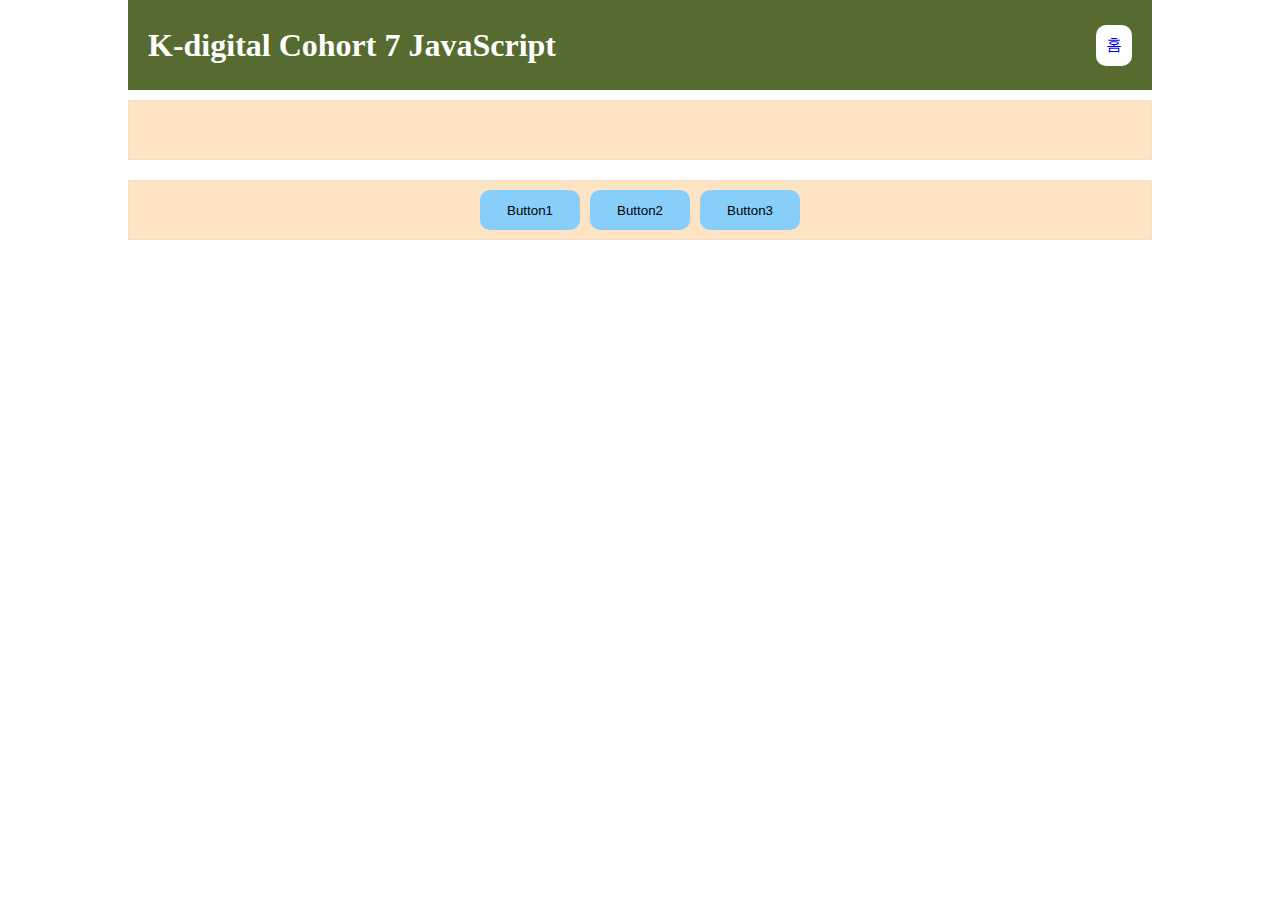
<file: 01/01.html>
<!DOCTYPE html>
<html lang="en">
<head>
    <meta charset="UTF-8">
    <meta name="viewport" content="width=device-width, initial-scale=1.0">
    <title>JavaScript 01</title>
    <link rel="stylesheet" href="../style.css">
    <link rel="stylesheet" href="01.css">
    <script src="./01.js"></script>
</head>

<body>
    <main id='container'>
        <header>
            <h1> K-digital Cohort 7 JavaScript</h1>
            <p><a href="../index.html">홈</a></p>
        </header>
        <article>
            <div id="msg"></div>
            <div>
                <button onclick="handleClick(4)">Button1</button>
                <button onclick="handleClick(8)">Button2</button>
                <button onclick="handleClick(12)">Button3</button>
            </div>
        </article>
    </main>
</body>
</html>
</file>
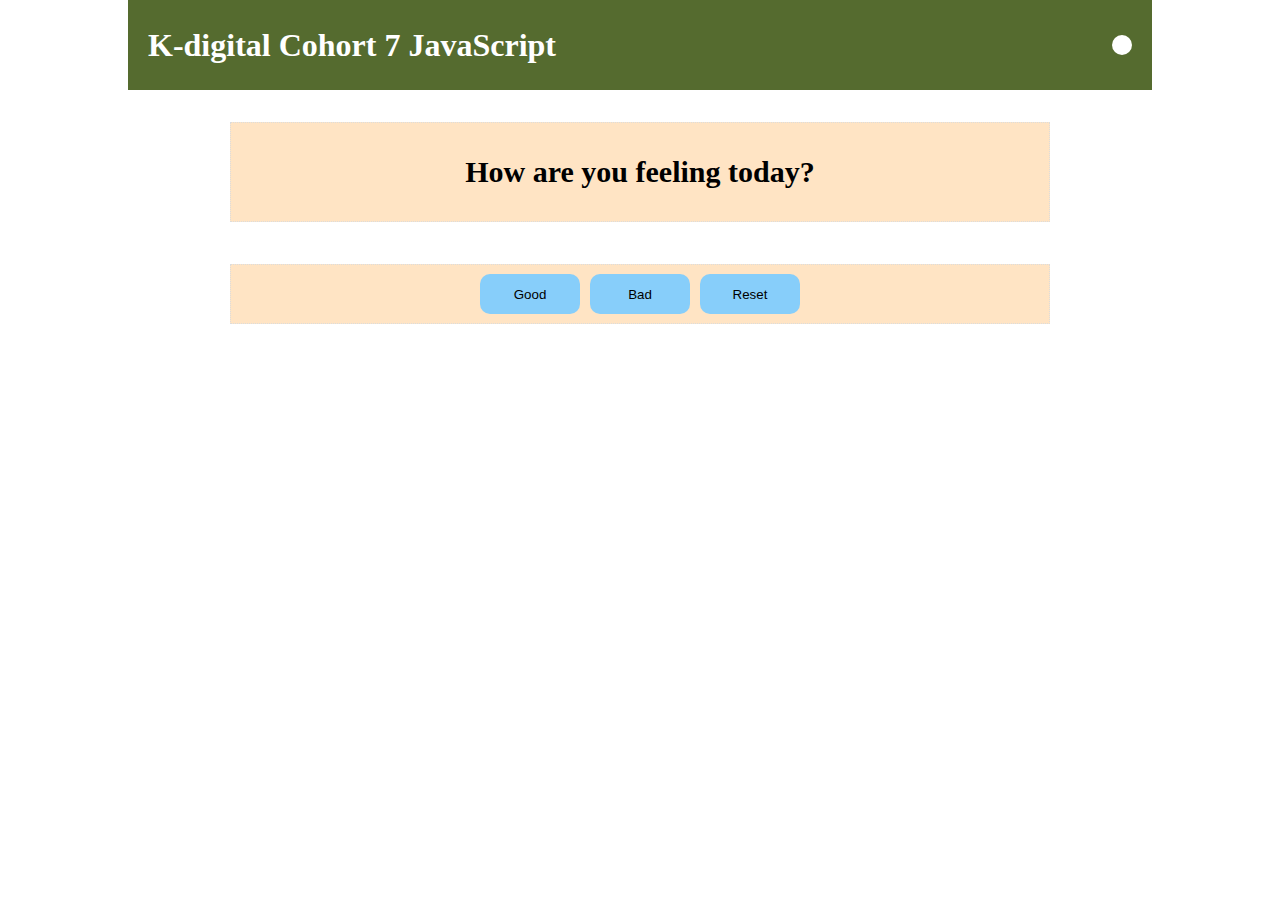
<file: 02/02.html>
<!DOCTYPE html>
<html lang="en">

<head>
    <meta charset="UTF-8">
    <meta name="viewport" content="width=device-width, initial-scale=1.0">
    <title>JavaScript 02</title>
    <link rel="stylesheet" href="../01/01.css">
    <link rel="stylesheet" href="../style.css">
    <link rel="stylesheet" href="./02.css">
    <link rel="stylesheet" href="https://cdnjs.cloudflare.com/ajax/libs/font-awesome/6.5.2/css/all.min.css" integrity="sha512-SnH5WK+bZxgPHs44uWIX+LLJAJ9/2PkPKZ5QiAj6Ta86w+fsb2TkcmfRyVX3pBnMFcV7oQPJkl9QevSCWr3W6A==" crossorigin="anonymous" referrerpolicy="no-referrer" />
    <script src="./02.js"></script>
</head>

<body>
    <main id='container'>
        <header>
            <h1> K-digital Cohort 7 JavaScript</h1>
            <p><a href="../index.html"><i class="fa-solid fa-house"></i></a></p>
        </header>
        <article>
            <div id="msg"> How are you feeling today? </div>
            <div id="btDiv">

            </div>
        </article>
    </main>
</body>

</html>
</file>
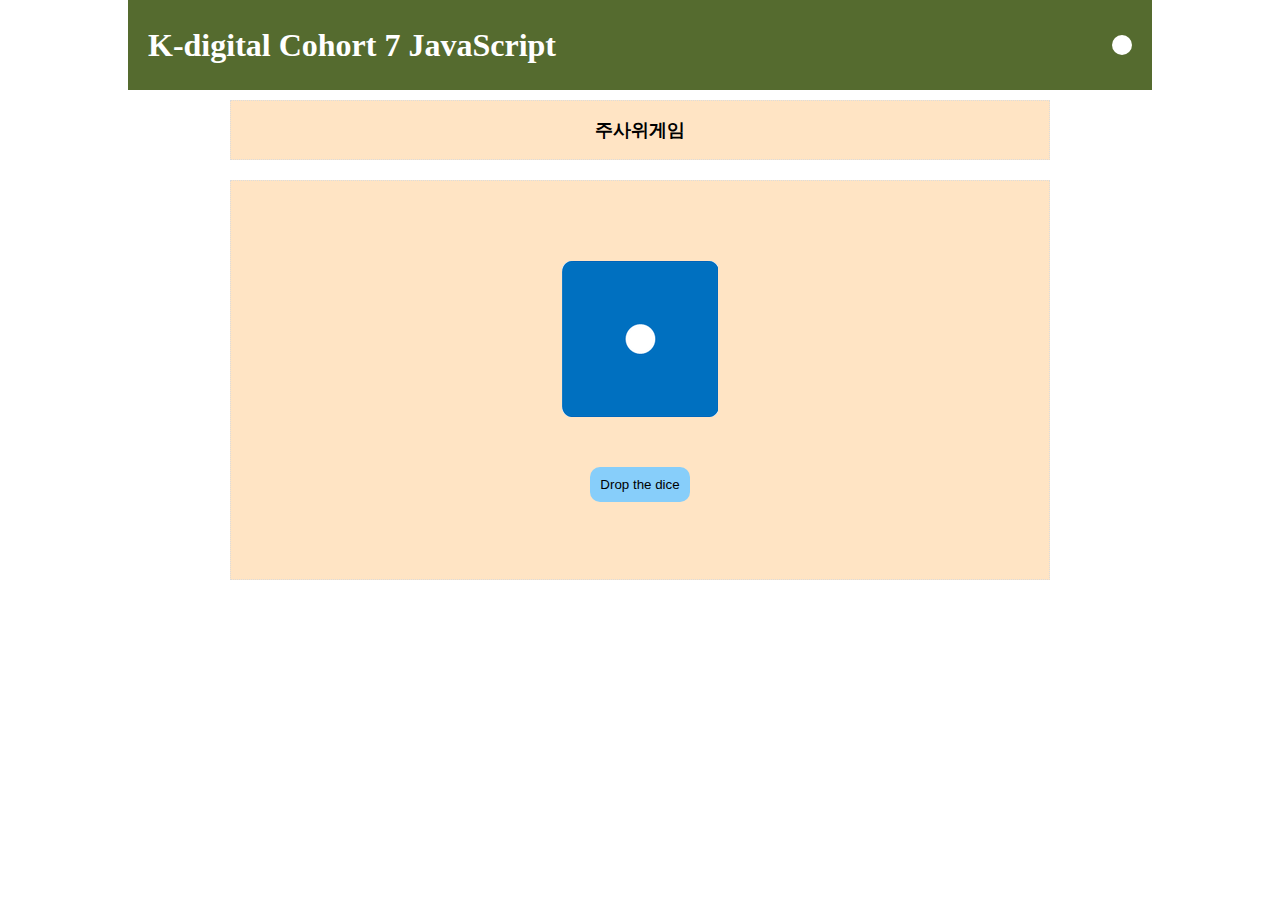
<file: 03/03.html>
<!DOCTYPE html>
<html lang="en">

<head>
    <meta charset="UTF-8">
    <meta name="viewport" content="width=device-width, initial-scale=1.0">
    <title>JavaScript 03</title>
    <link rel="stylesheet" href="../01/01.css">
    <link rel="stylesheet" href="../style.css">
    <link rel="stylesheet" href="./03.css">
    <link rel="stylesheet" href="https://cdnjs.cloudflare.com/ajax/libs/font-awesome/6.5.2/css/all.min.css" integrity="sha512-SnH5WK+bZxgPHs44uWIX+LLJAJ9/2PkPKZ5QiAj6Ta86w+fsb2TkcmfRyVX3pBnMFcV7oQPJkl9QevSCWr3W6A==" crossorigin="anonymous" referrerpolicy="no-referrer" />
    <script src="./03.js"></script>

</head>

<body>
    <main id='container'>
        <header>
            <h1> K-digital Cohort 7 JavaScript</h1>
            <p><a href="../index.html"><i class="fa-solid fa-house"></i></a></p>
        </header>
        <article>
            <div id="msg">주사위게임</div>
            <div id="btDiv">
                <img src="./img/1.png" alt="1">
                <button>Drop the dice</button>
            </div>
        </article>
    </main>
</body>

</html>
</file>
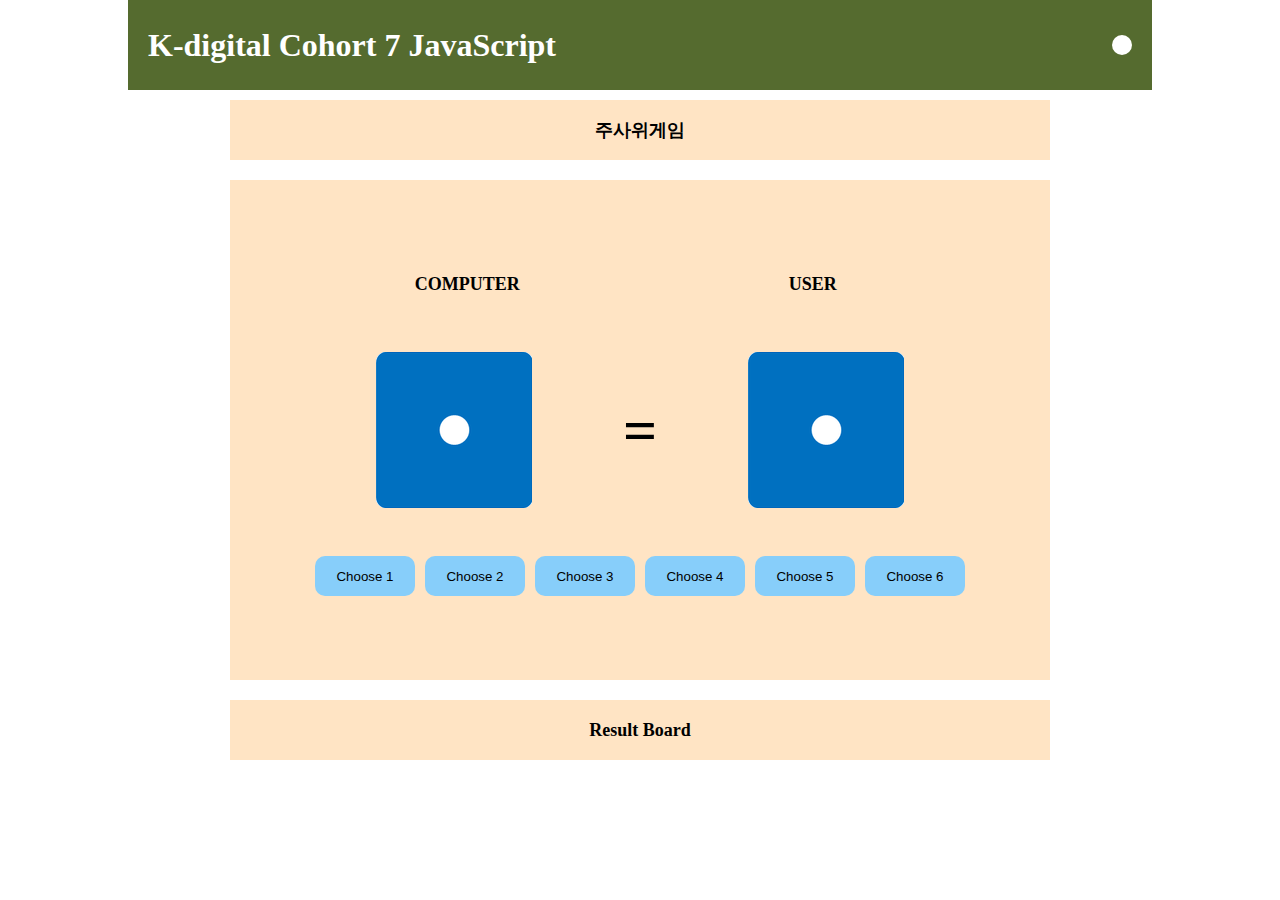
<file: 04/04.html>
<!DOCTYPE html>
<html lang="en">

<head>
    <meta charset="UTF-8">
    <meta name="viewport" content="width=device-width, initial-scale=1.0">
    <title>JavaScript 03</title>
    <!-- <link rel="stylesheet" href="../01/01.css">
    <link rel="stylesheet" href="../style.css">
    <link rel="stylesheet" href="../03/03.css"> -->
    <link rel="stylesheet" href="./04.css">
    <link rel="stylesheet" href="https://cdnjs.cloudflare.com/ajax/libs/font-awesome/6.5.2/css/all.min.css" integrity="sha512-SnH5WK+bZxgPHs44uWIX+LLJAJ9/2PkPKZ5QiAj6Ta86w+fsb2TkcmfRyVX3pBnMFcV7oQPJkl9QevSCWr3W6A==" crossorigin="anonymous" referrerpolicy="no-referrer" />
    <script src="./04.js"></script>

</head>

<body>
    <main id='container'>
        <header>
            <h1> K-digital Cohort 7 JavaScript</h1>
            <p><a href="../index.html"><i class="fa-solid fa-house"></i></a></p>
        </header>
        <article>
            <div id="msg">
                주사위게임
            </div>
            <div id="btDiv4">
                <div id="comuser">
                    <div>COMPUTER</div>
                    <div>USER</div>
                </div>
                <div id="dice">
                    <div>
                        <div><img id="com_img" src="../03/img/1.png" alt="1"></div>
                    </div>
                    <p id="eqls"> = </p>
                    <div>
                        <div><img id="user_img" src="../03/img/1.png" alt="1"></div>
                    </div>
                </div>
                <div>
                    <button>Choose 1</button>
                    <button>Choose 2</button>
                    <button>Choose 3</button>
                    <button>Choose 4</button>
                    <button>Choose 5</button>
                    <button>Choose 6</button>
                </div>

            </div>
            <div id="resultboard">
                Result Board
            </div>
        </article>
    </main>
</body>

</html>
</file>
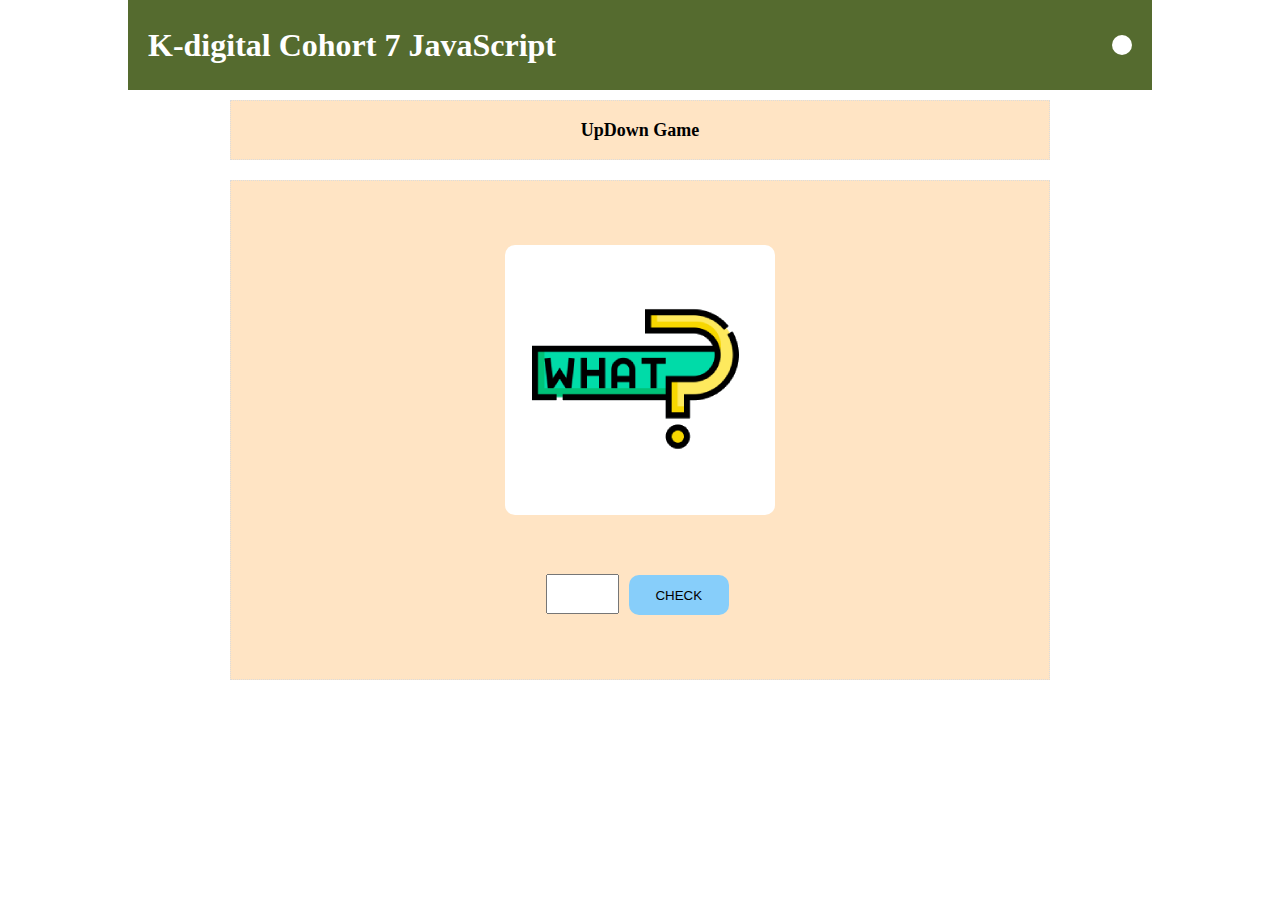
<file: 05_class/05_class.html>
<!DOCTYPE html>
<html lang="ko">

<head>
  <meta charset="UTF-8">
  <meta name="viewport" content="width=device-width, initial-scale=1.0">
  <title>JavaScript 05 UpDown Game</title>
  <link rel="stylesheet" href="../style.css">
  <link rel="stylesheet" href="../01/01.css">
  <link rel="stylesheet" href="../04/04.css">
  <link rel="stylesheet" href="./05.css">
  <link rel="stylesheet" href="https://cdnjs.cloudflare.com/ajax/libs/font-awesome/6.5.2/css/all.min.css" integrity="sha512-SnH5WK+bZxgPHs44uWIX+LLJAJ9/2PkPKZ5QiAj6Ta86w+fsb2TkcmfRyVX3pBnMFcV7oQPJkl9QevSCWr3W6A==" crossorigin="anonymous" referrerpolicy="no-referrer" />
  <script src='./05.js'></script>
</head>

<body>
  <main id='container'>
    <header>
      <h1>K-digital Cohort 7 JavaScript</h1>
      <p><a href='../index.html'><i class="fa-solid fa-house"></i></a></p>
    </header>
    <article>
      <div>UpDown Game</div>
      <div id='btDiv4'>
        <section>
          <p>
            <img id="updownimg" src='./img/what.png' />
          </p>
        </section>
        <section>
          <form>
            <input type='number' id='txt1' min="1" max="100"/>
            <button id='bt'>CHECK</button>
          </form>
        </section>
      </div>
    </article>
  </main>
</body>

</html>
</file>
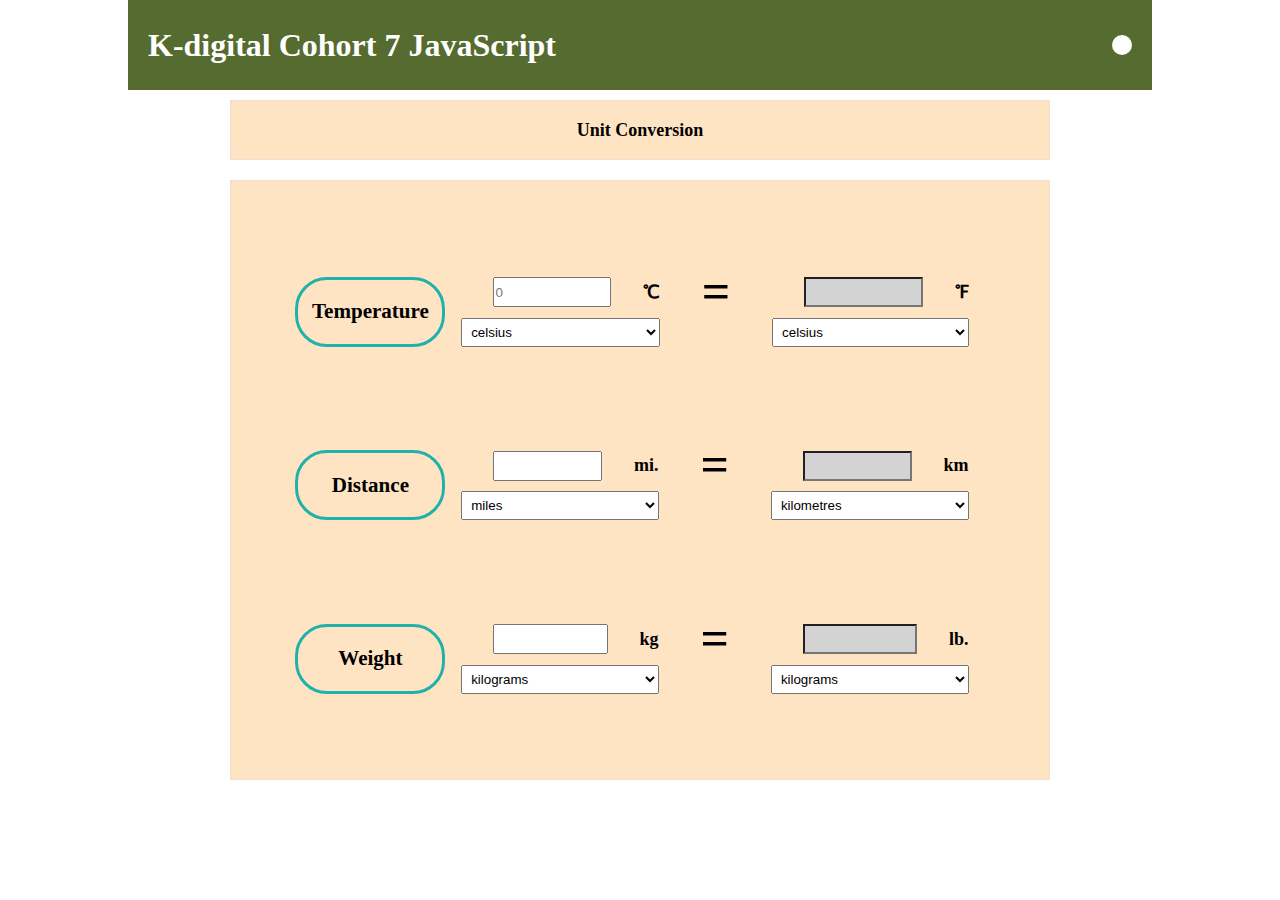
<file: 06/06.html>
<!DOCTYPE html>
<html lang="ko">

<head>
    <meta charset="UTF-8">
    <meta name="viewport" content="width=device-width, initial-scale=1.0">
    <title>JavaScript 05 UpDown Game</title>
    <link rel="stylesheet" href="../style.css">
    <link rel="stylesheet" href="../01/01.css">
    <link rel="stylesheet" href="../04/04.css">
    <link rel="stylesheet" href="./06.css">
    <link rel="stylesheet" href="https://cdnjs.cloudflare.com/ajax/libs/font-awesome/6.5.2/css/all.min.css" integrity="sha512-SnH5WK+bZxgPHs44uWIX+LLJAJ9/2PkPKZ5QiAj6Ta86w+fsb2TkcmfRyVX3pBnMFcV7oQPJkl9QevSCWr3W6A==" crossorigin="anonymous" referrerpolicy="no-referrer" />
    <script src='./06.js'></script>
</head>

<body>
    <main id='container'>
        <header>
            <h1>K-digital Cohort 7 JavaScript</h1>
            <p><a href='../index.html'><i class="fa-solid fa-house"></i></a></p>
        </header>
        <article>
            <div>Unit Conversion</div>
            <div id='btDiv6'>
                <div id="temp1">
                    <section class="nametag">
                        <div class="nameborder">
                            <h3>Temperature</h3>
                        </div>
                    </section>
                    <form class="unit_input">
                        <div id="body1">
                            <section>
                                <div class="inputs">
                                    <input type='number' id='input1' placeholder="0" />
                                    <label id="label1" name="label1">℃</label>
                                </div>
                                <select id="sel1" name="sel1">
                                    <!-- <option selected>-- Please choose a unit --</option> -->
                                    <option value="CC"> celsius </option>
                                    <option value="FF"> fahrenheit </option>
                                </select>
                            </section>
                            <section id="eq2">
                                <p id="eql"> = </p>
                            </section>
                            <section>
                                <div class="inputs">
                                    <input type=" number" id="input2" readonly>
                                    <label id="label2" name="label2">℉</label>
                                </div>
                                <select id="sel2" name="sel2">
                                    <!-- <option selected>-- Please choose a unit --</option> -->
                                    <option value="CC">celsius </option>
                                    <option value="FF">fahrenheit </option>
                                </select>
                            </section>

                        </div>
                    </form>
                </div>
                <div id="distance">
                <section class="nametag">
                    <div class="nameborder">
                        <h3>Distance</h3>
                    </div>
                </section>
                <form class="unit_input">
                    <div id="body1">
                        <section>
                            <div class="inputs">
                                <input type='number' id='input3' />
                                <label id="label3" name="label3">mi.</label>
                            </div>
                            <select id="sel3" name="sel3">
                                <!-- <option selected>-- Please choose a unit --</option> -->
                                <option value="mi"> miles </option>
                                <option value="me"> kilometers </option>
                            </select>
                        </section>
                        <section id="eq2">
                            <p id="eql"> = </p>
                        </section>
                        <section>
                            <div class="inputs">
                                <input type=" number" id="input4" readonly>
                                <label id="label4" name="label4">km</label>
                            </div>
                            <select id="sel4" name="sel4">
                                <!-- <option selected>-- Please choose a unit --</option> -->
                                <option value="me">kilometres </option>
                                <option value="mi">miles </option>
                                
                            </select>
                        </section>

                    </div>
                </form>
            </div>
            <div id="weight">
                <section class="nametag">
                    <div class="nameborder">
                        <h3>Weight</h3>
                    </div>
                </section>
                <form class="unit_input">
                    <div id="body1">
                        <section>
                            <div class="inputs">
                                <input type='number' id='input5' />
                                <label id="label5" name="label5">kg</label>
                            </div>
                            <select id="sel5" name="sel5">
                                <!-- <option selected>-- Please choose a unit --</option> -->
                                <option value="kg"> kilograms </option>
                                <option value="lb"> pounds </option>
                                <option value="oz"> ounces</option>
                            </select>
                        </section>
                        <section id="eq2">
                            <p id="eql"> = </p>
                        </section>
                        <section>
                            <div class="inputs">
                                <input type=" number" id="input6" readonly>
                                <label id="label6" name="label6">lb.</label>
                            </div>
                            <select id="sel2" name="sel2">
                                <!-- <option selected>-- Please choose a unit --</option> -->
                                <option value="kg">kilograms </option>
                                <option value="lb">pounds </option>
                                <option value="oz"> ounces</option>
                            </select>
                        </section>

                    </div>
                </form>
            </div>
            </div>
        </article>
    </main>
</body>

</html>
</file>
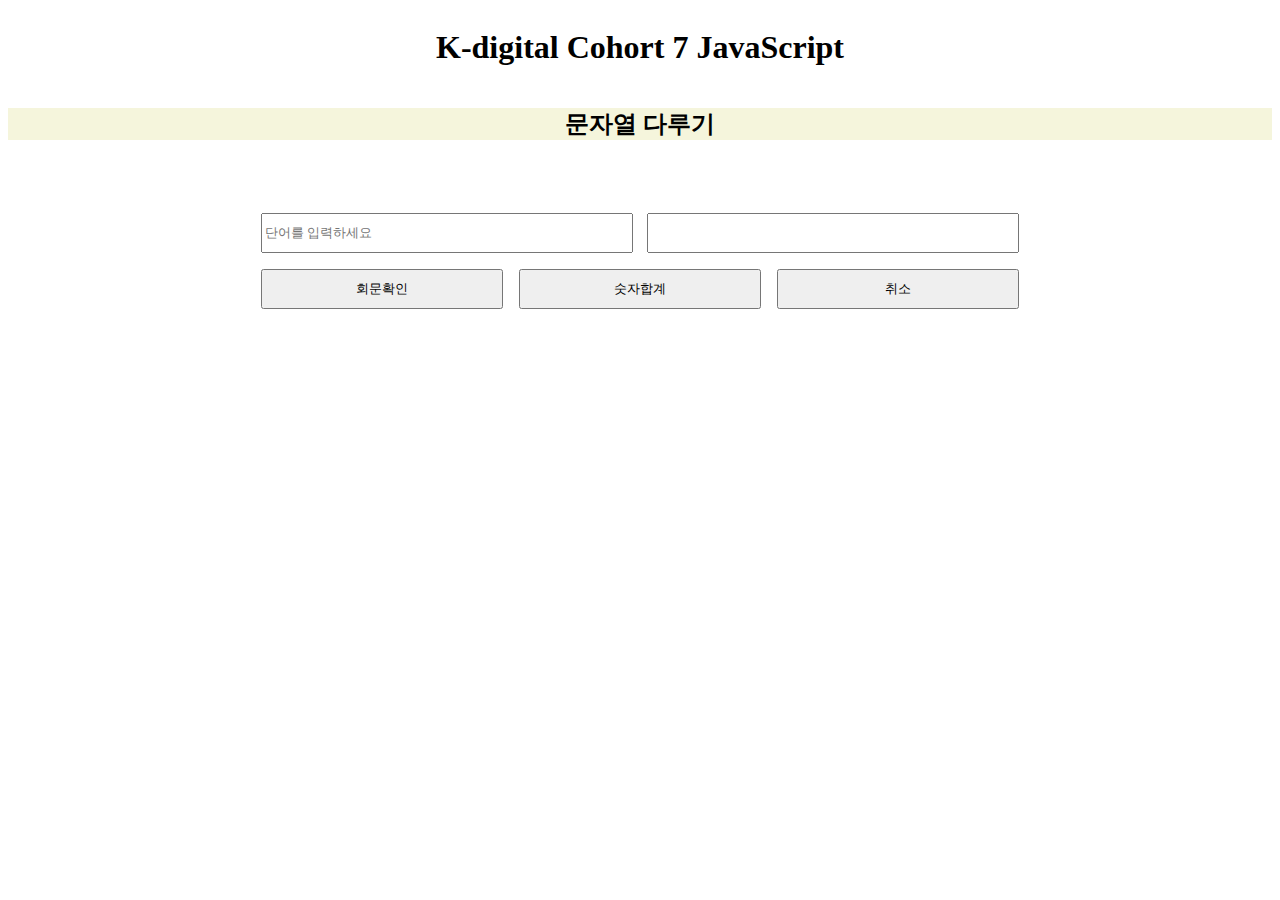
<file: 07/07.html>
<!DOCTYPE html>
<html lang="en">

<head>
    <meta charset="UTF-8">
    <meta name="viewport" content="width=device-width, initial-scale=1.0">
    <title>회문확인</title>
    <link rel="stylesheet" href="./07.css">
    <script src="./07_2.js"></script>
</head>

<body>
    <main class="container">
        <header>
            <h1>K-digital Cohort 7 JavaScript</h1>
            <p><a href='../index.html'><i class="fa-solid fa-house"></i></a></p>
        </header>
           
        <article>
            <div>
                <h2> 문자열 다루기 </h2>
            </div>
            <form>
                <div id="inputs">
                    <input type="text" id="input1" placeholder="단어를 입력하세요" />
                    <input type="text" id="input2" readonly />
                </div>
                <div class="buttons">
                    <button id="bt1">회문확인</button>
                    <button id="bt2">숫자합계</button>
                    <button type="reset" id="bt3">취소</button>
                </div>
            </form>
        </article>
    </main>
</body>

</html>
</file>
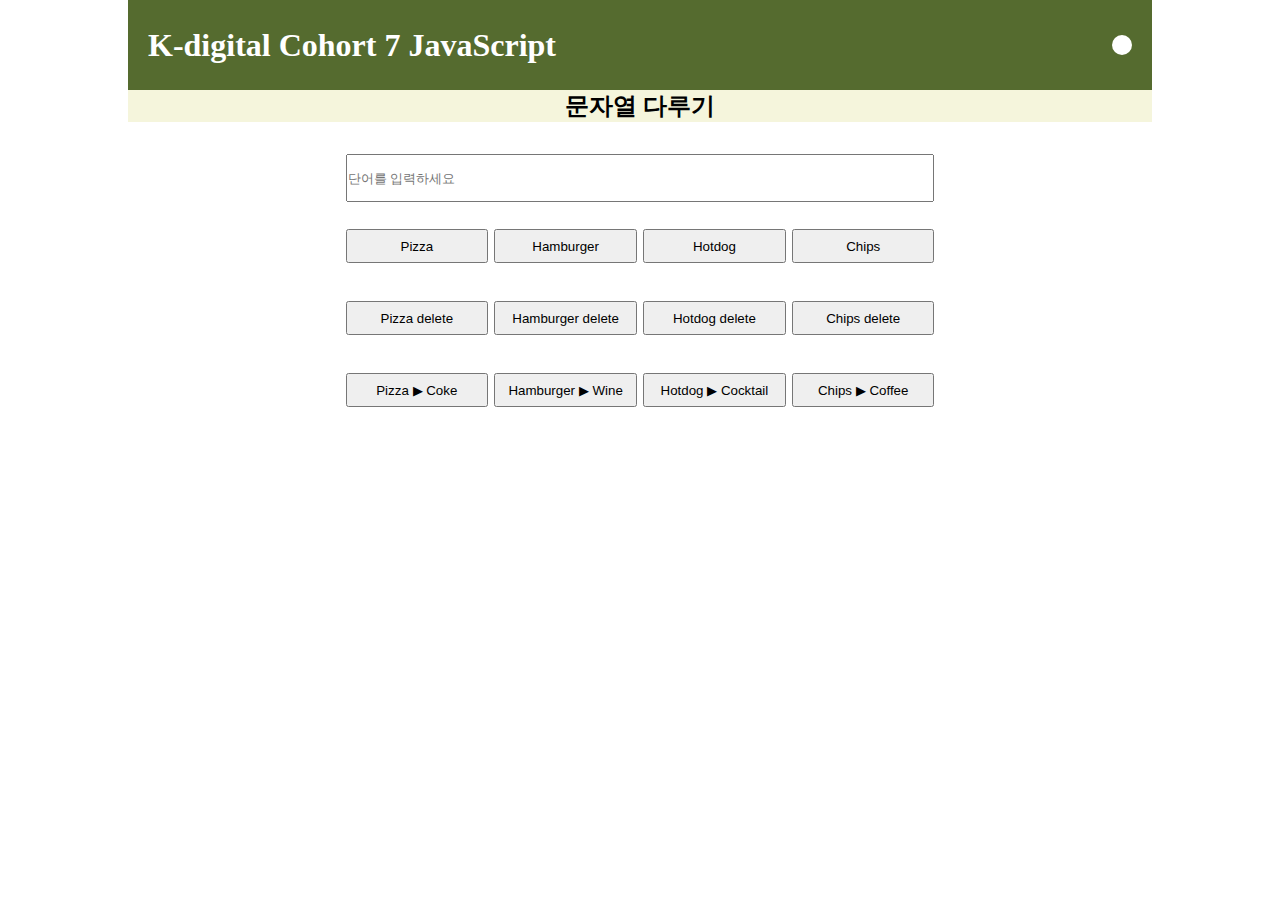
<file: 08/08.html>
<!DOCTYPE html>
<html lang="en">

<head>
    <meta charset="UTF-8">
    <meta name="viewport" content="width=device-width, initial-scale=1.0">
    <title>배열연습</title>
    <link rel="stylesheet" href="../style.css">
    <link rel="stylesheet" href="../06/06.css">
    <link rel="stylesheet" href="./08.css">
    <link rel="stylesheet" href="https://cdnjs.cloudflare.com/ajax/libs/font-awesome/6.5.2/css/all.min.css" integrity="sha512-SnH5WK+bZxgPHs44uWIX+LLJAJ9/2PkPKZ5QiAj6Ta86w+fsb2TkcmfRyVX3pBnMFcV7oQPJkl9QevSCWr3W6A==" crossorigin="anonymous" referrerpolicy="no-referrer" /> 
    <script src="./08.js"></script>
</head>

<body>
    <main id="container">
        <header>
            <h1>K-digital Cohort 7 JavaScript</h1>
            <p><a href='../index.html'><i class="fa-solid fa-house"></i></a></p>
        </header>
        <article>
            <div>
                <h2> 문자열 다루기 </h2>
            </div>
            <form>
                <div id="inputs">
                    <input type="text" id="input1" placeholder="단어를 입력하세요" />
                </div>
                <div class="buttons81">
                    <button class="b1">Pizza</button>
                    <button class="b1">Hamburger</button>
                    <button class="b1">Hotdog</button>
                    <button class="b1">Chips</button>
                </div>
                <div class="buttons82">
                    <button class="b2">Pizza delete</button>
                    <button class="b2">Hamburger delete</button>
                    <button class="b2">Hotdog delete</button>
                    <button class="b2">Chips delete</button>
                </div>
                <div class="buttons83">
                    <button class="b3">Pizza ▶ Coke</button>
                    <button class="b3">Hamburger ▶ Wine</button>
                    <button class="b3">Hotdog ▶ Cocktail</button>
                    <button class="b3">Chips ▶ Coffee</button>
                </div>
            </form>
        </article>
    </main>
</body>

</html>
</file>
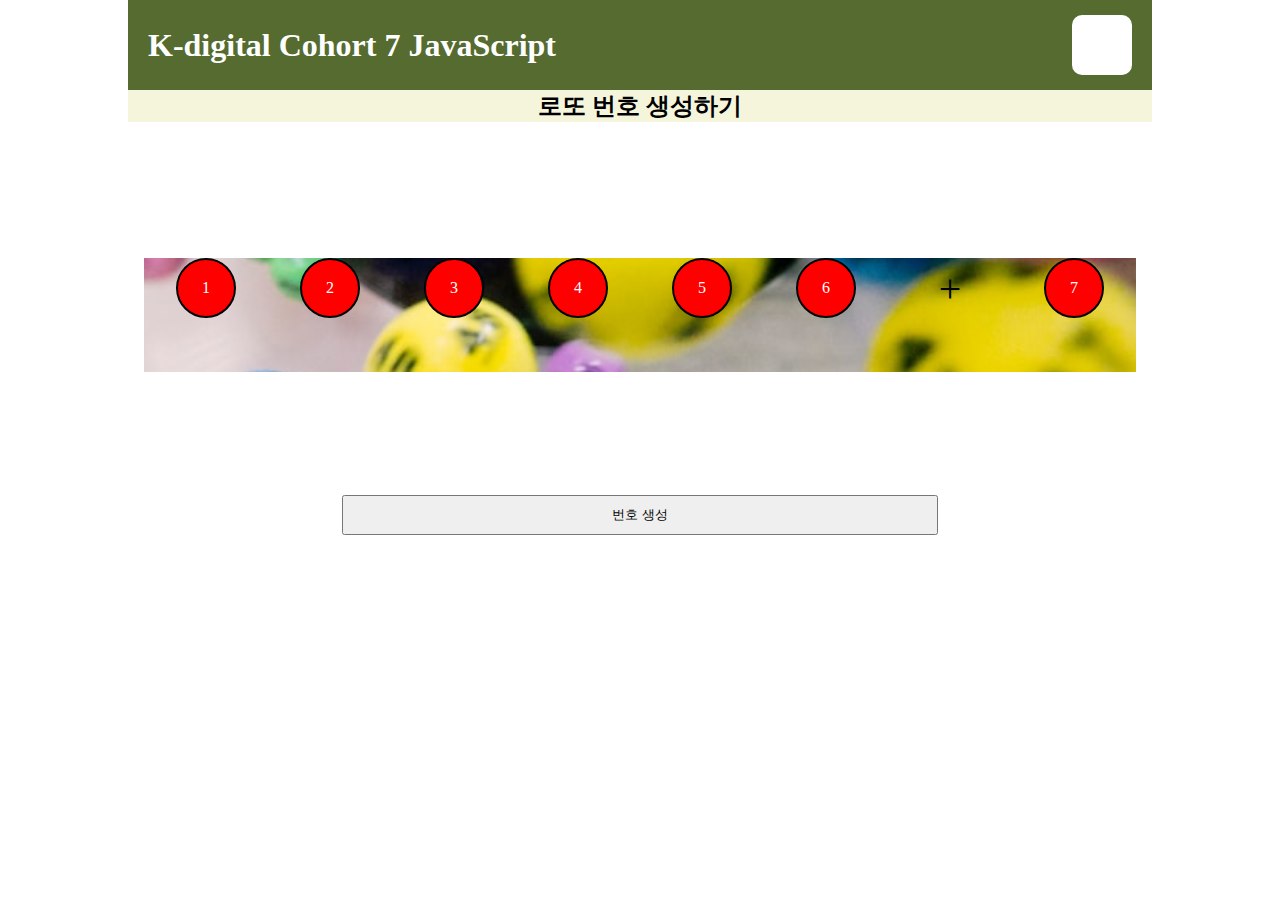
<file: 09/09.html>
<!DOCTYPE html>
<html lang="en">

<head>
    <meta charset="UTF-8">
    <meta name="viewport" content="width=device-width, initial-scale=1.0">
    <title>배열연습</title>
    <link rel="stylesheet" href="../style.css">
    <link rel="stylesheet" href="../06/06.css">
    <link rel="stylesheet" href="../08/08.css">
    <link rel="stylesheet" href="./09.css">
    <link rel="stylesheet" href="https://cdnjs.cloudflare.com/ajax/libs/font-awesome/6.5.2/css/all.min.css" integrity="sha512-SnH5WK+bZxgPHs44uWIX+LLJAJ9/2PkPKZ5QiAj6Ta86w+fsb2TkcmfRyVX3pBnMFcV7oQPJkl9QevSCWr3W6A==" crossorigin="anonymous" referrerpolicy="no-referrer" /> 
    <script src="./09.js"></script>
</head>

<body>
    <main id="container">
        <header>
            <h1>K-digital Cohort 7 JavaScript</h1>
            <p><a href='../index.html'><i class="fa-solid fa-house"></i></a></p>
        </header>
        <article>
            <div class="chosennum">
                <h2> 로또 번호 생성하기 </h2>
            </div>
            <form id="lottoform">
                <div id="numbers">
                    <!-- <img src="./img/lotto.png"> -->
                    <span> 1 </span>   
                    <span> 2 </span>   
                    <span> 3 </span>      
                    <span> 4 </span>       
                    <span> 5 </span>
                    <span> 6 </span>
                    <p> + </p>
                    <span> 7 </span>
                </div>
                <div class="buttons91">
                    <button id="bt91">번호 생성</button>
                </div>                
            </form>
        </article>
    </main>
</body>
</file>
<file: style.css>
*{
    margin: 0;
    padding: 0;
    box-sizing: border-box;
}

#container {
    width: 80%;
    margin-left: 10%;
    height: 100vh;
}

/* 리스트 앞 점 없애기 */
ul {
    list-style-type: none;
}

header {
    width: 100%; 
    height: 90px;
    background-color: darkolivegreen; 
    color: white;
    display: flex;
    justify-content: space-between;
    align-items: center; 
    padding: 0 20px;
}

header p {
    display: inline-flex;
    justify-content: center;
    align-items: center;
    padding: 10px; 
    background-color: white;
    color: black;
    border-radius: 10px;
}

nav{
    width: 100%;
    height: 80px;
}

nav > ul {
    width: 100%;
    height: 100%; 
    display: flex;
    justify-content: center;
    align-items: center;

}

nav > ul > li{
    display: inline-flex;
    padding: 5px;
    justify-content: center;
    padding: 10px; 
    border-radius: 10px; 
    margin: 10px 20px;
    background-color: lightgray;
}

/* li {
    font-size: 18pt;
    cursor: pointer;
    border-style: solid;
    border-width: 0.1rem;

} */

section ul {
    width: 80%;
    margin-left: 10%;
}

section > ul > li{
    background-color: beige;
    height: 3rem;
    align-content: center;
    margin: 10px;
}

section > ul > li:hover{
    background-color: powderblue;
    color: black;
}

nav > ul > li:hover{
    background-color: yellow;
    color: white;
}

a:visited, a:link {
    text-decoration: none;
    color: rgb(121, 90, 90): 
}
</file>
<file: 01/01.css>
p {
    display: inline-flex;
    justify-content: center;
    align-items: center;
    padding: 10px; 
    background-color: white;
    color: black;
    border-radius: 10px;
}

article {
    width:100%; 
    display: flex;
    flex-direction: column;
    justify-content: center;
    align-items: center;
}

div {
    width: 100%;
    height: 60px;
    background-color: bisque;
    border: 1px dotted gainsboro;
    display: flex;
    justify-content: center;
    align-items: center;
    font-size: large;
    font-weight: bold;
    margin: 10px;
}

button {
    width: 100px;
    height: 40px; 
    padding: 10px;
    background-color: lightskyblue;
    color: black;
    border: 10px;
    border-radius: 10px;
    margin: 0 5px;
}

button:hover {
    background-color:blue;
    color: white;
    cursor: pointer;
}
</file>
<file: 02/02.css>
article > div {
    width: 80%; 
}

#msg {
    height: 100px;
    margin: 2rem;
    font-size: 30px;
}
</file>
<file: 03/03.css>
#btDiv {
    display: flex;
    flex-direction: column;
    justify-content: space-between;
    align-items: center;
    height: 400px; 
    padding: 5rem;
}

article > div {
    width: 80%; 
}

button {
    margin-top: 50px;
}
</file>
<file: 04/04.css>
#userdie { 
    display: flex; 
    flex-direction: column;
}

#result { 
    background-color:
}

/* style.css */
*{
    margin: 0;
    padding: 0;
    box-sizing: border-box;
}

#container {
    width: 80%;
    margin-left: 10%;
    height: 100vh;
}

/* 리스트 앞 점 없애기 */
ul {
    list-style-type: none;
}

header {
    width: 100%; 
    height: 90px;
    background-color: darkolivegreen; 
    color: white;
    display: flex;
    justify-content: space-between;
    align-items: center; 
    padding: 0 20px;
}

header p {
    display: inline-flex;
    justify-content: center;
    align-items: center;
    padding: 10px; 
    background-color: white;
    color: black;
    border-radius: 10px;
}

/* nav{
    width: 100%;
    height: 80px;
}

nav > ul {
    width: 100%;
    height: 100%; 
    display: flex;
    justify-content: center;
    align-items: center;

}

nav > ul > li{
    display: inline-flex;
    padding: 5px;
    justify-content: center;
    padding: 10px; 
    border-radius: 10px; 
    margin: 10px 20px;
    background-color: lightgray;
} */

/* li {
    font-size: 18pt;
    cursor: pointer;
    border-style: solid;
    border-width: 0.1rem;

} */

/* section ul {
    width: 80%;
    margin-left: 10%;
}

section > ul > li{
    background-color: beige;
    height: 3rem;
    align-content: center;
    margin: 10px;
}

section > ul > li:hover{
    background-color: powderblue;
    color: black;
}

nav > ul > li:hover{
    background-color: yellow;
    color: white;
} */

a:visited, a:link {
    text-decoration: none;
    color: rgb(121, 90, 90): 
}

/* 01.css */
p {
    display: inline-flex;
    justify-content: center;
    align-items: center;
    padding: 10px; 
    background-color: white;
    color: black;
    border-radius: 10px;
}

article {
    width:100%; 
    display: flex;
    flex-direction: column;
    justify-content: center;
    align-items: center;

}

div {
    width: 100%;
    height: 60px;
    background-color: bisque;
    /* border: 1px dotted gainsboro; */
    display: flex;
    justify-content: center;
    align-items: center;
    font-size: large;
    font-weight: bold;
    margin: 10px;

}

button {
    width: 100px;
    height: 40px; 
    padding: 10px;
    background-color: lightskyblue;
    color: black;
    border: 10px;
    border-radius: 10px;
    margin: 0 5px;
}

button:hover {
    background-color:blue;
    color: white;
    cursor: pointer;
}

/* 03.css */
/* #btDiv {
    display: flex;
    flex-direction: column;
    justify-content: space-between;
    align-items: center;
    height: 500px; 
    padding: 5rem;
} */

article > div {
    width: 80%; 
}

#btDiv4 { 
    display: flex; 
    flex-direction: column; 
    height: 500px; 
    justify-content: space-between;
    padding: 4rem;
    
}

#eqls {
    font-size: 60px;
    background-color: transparent;
}
</file>
<file: 05_class/05.css>
input[type=number] {
    height: 40px;
    font-size: large;
  }
</file>
<file: 06/06.css>
#convert {
    display: flex; 

}

#btDiv6 {
    display: flex; 
    flex-direction: column;
    justify-content: space-evenly;
    height: 600px;
    padding: 2rem 0 ;

}

form {
    margin: 1rem;

}

#eql {
    background-color: transparent;
    font-size: 50px;
    width: 5%; 
    justify-content: center;
    margin: 0 2rem;
}



#input1, #input2, #input3, #input4, #input5, #input6 {
    display: flex; 
    flex-direction: column; 
    height: 30px;
    width: 100%; 
    margin: 0 2rem;

}
#input2, #input4, #input6{
    background-color: lightgrey;
}

.unit_input {
    width: 80%; 
    justify-content: right;
    align-items: center;
}

#body1 {
    display: flex; 
    width: 100%;
    border: 0;
    margin: 0;
    
}

section {
    justify-content: space-between;
    align-items: center;
    display: flex; 
    flex-direction: column;
    height: 80px;

    
}

#eq2 {
    margin-bottom: 30px; 
}


select {
    height: 30px;
    width: 100%; 
    padding: .3rem;
}

.nameborder {
    box-sizing: border-box;
    border: solid; 
    border-color: lightseagreen; 
    border-radius: 2rem; 
    padding: 2rem; 

}



/* label {
    display: inline-flex; 
    padding-left: .5rem;
} */

.inputs {
    border: 0;f
}

#temp1, #distance, #weight {
    display: flex ; 
    /* flex-direction: column;  */
    justify-alignment: center;
    padding: 4rem;
    margin: 1rem;
    border: 0;
    /* flex-wrap: wrap;  */
}

.nametag {
    width: 150px;
}
</file>
<file: 07/07.css>
body {
    text-align: center;
}

h2 {
    background-color: beige;
}

.container {
    width:100%;
    height: 200px; 
    display: flex; 
    flex-direction: column; 
    justify-content: space-between;
}
form {
    display: flex; 
    flex-direction: column; 
    align-items: center;
    height: 110%; 
    justify-content: center;
}

.buttons, #inputs  {
    display: flex; 
    justify-content: space-between;
    height: 40px;
    width: 60%; 
    margin: .5rem;
}

#bt1, #bt2, #bt3 {
    width: 32%; 
}

#input1, #input2 {
    width: 48%; 
}
</file>
<file: 08/08.css>
body {
    text-align: center;
}

h2 {
    background-color: beige;
}

.container {
    width:100%;
    height: 200px; 
    display: flex; 
    flex-direction: column; 
    justify-content: space-between;
}
form {
    display: flex; 
    flex-direction: column; 
    align-items: center;
    height: 110%; 
    justify-content: center;
}

.buttons81, .buttons82, .buttons83, #inputs  {
    display: flex; 
    justify-content: space-between;
    height: 40px;
    width: 60%; 
    margin: 1rem;
}


button {
    width: 32%; 
    margin: .2rem;
}

#input1 {
    width: 100%;
    height: 120%; 
    margin: 0 .2rem;
}
</file>
<file: 09/09.css>
#lottoform {
    display: flex; 
    flex-direction: column;
    height: 400px; 
    justify-content: space-between;
    
}

.buttons91{
    width: 100%;
    height: 80px;
}

button{
    width: 60%;
    height: 40px;
}

#numbers {
    display: flex; 
    height: 100%; 
    width: 100%; 
    justify-content: space-around;
    text-align: center;
    margin: 120px;
    /* background-color: beige; */
    background: url(./img/lotto.png) center center;
    background-size: cover;
}

span {
    width: 60px; 
    height: 60px; 
    display: flex; 
    flex-direction: column;
    justify-content: center;
    border: solid black; 
    border-radius: 50%; 
    border-width: 2px;
    background-color: red;
    color: white;
   }

p { 
    width: 60px; 
    height: 60px; 
    display: flex; 
    flex-direction: column;
    justify-content: center;
    font-size: 2.5rem;
}

.sp0 {
    /* border-color: yellow;  */
    background-color: yellow;
    color: black; 
}

.sp1{
    /* border-color: green;  */
    background-color: green;
}

.sp2{
    /* border-color: blue;  */
    background-color: blue;
}

.sp3{
    /* border-color: orangered;  */
    background-color: orangered;
}

.sp4{ 
    /* border-color: red; */
    background-color: red;
}
</file>
